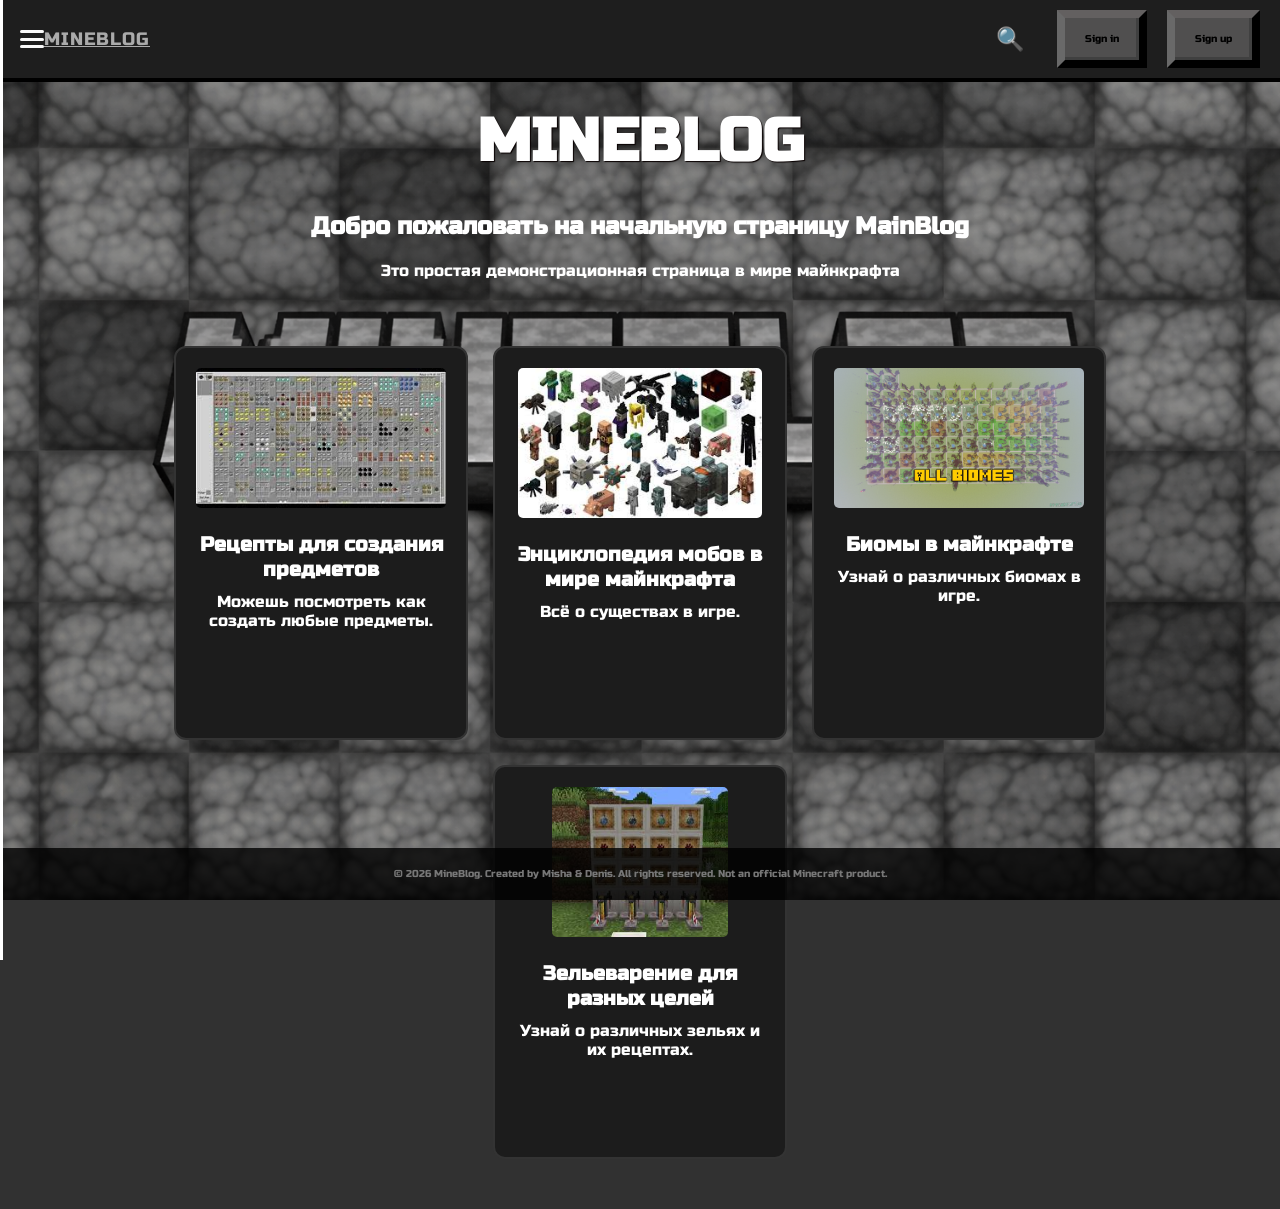
<file: index.html>
<!DOCTYPE html>
<html lang="ru">
<head>
    <meta charset="UTF-8">
    <meta name="viewport" content="width=device-width, initial-scale=1.0">
    <title>MineBlog</title>
    <link href="https://fonts.googleapis.com/css2?family=Russo+One&display=swap" rel="stylesheet">
    <link rel="stylesheet" href="style.css">
    
</head>
<body>
<header class="minecraft-header">
    <div id="mySidebar" class="sidebar">
        <div class="sidebar-header">
            <span class="close-btn" onclick="toggleNav()">×</span>
            <h2 class="menu-title">Меню</h2>
        </div>
        <a href="index.html"><img src="templates/Главная.jpg" class="menu-icon"> Главная</a>
    <a href="reading.html"><img src="templates/три полоски.png" class="menu-icon"> Разделы</a>
    
    </div>
    <div class="burger-trigger" onclick="toggleNav()">
        <span></span>
        <span></span>
        <span></span>
    </div>
            <a href="index.html" class="wiki-title">MINEBLOG</a>
        </div>
    </div>


    <div class="right-title">
        <button class="search-btn">🔍</button>
        <a href="logout/login.html" class="mc-button">Sign in</a>
        <a href="logout/register.html" class="mc-button">Sign up</a>
    </div>
</header>

<main class="content">
    <h1 class="main-title">MINEBLOG</h1>
    </main>

<footer class="minecraft-footer">
    <p>© 2026 MineBlog. Created by Misha & Denis. All rights reserved. Not an official Minecraft product.</p>
</footer>

<main class="main-content">


<section class="hero">
    <h1>Добро пожаловать на начальную страницу MainBlog</h1>
    <p>Это простая демонстрационная страница в мире майнкрафта</p>
</section>


<section class="cards-container">
    <a href="card/crafting.html" class="card card-link">
        <img src="templates/Без названия (1).jpg" alt="MineBlog Logo" class="logo-img">
        <h3>Рецепты для создания предметов</h3>
        <p>Можешь посмотреть как создать любые предметы.</p>
    </a>
    <a href="card/mobs.html" class="card card-link">
        <img src="templates/Без названия.jpg" alt="MineBlog Logo" class="logo-img">
        <h3>Энциклопедия мобов в мире майнкрафта</h3>
        <p>Всё о существах в игре.</p>
    </a>
    <a href="card/biomes.html" class="card card-link">
        <img src="templates/Биомы2.jpg" class="logo-img" alt="Биомы">
        <h3>Биомы в майнкрафте</h3>
        <p>Узнай о различных биомах в игре.</p>
    </a>
    <a href="card/potion.html" class="card card-link">
        <img src="templates/Зелья.jpg" alt="MineBlog Logo" class="logo-img">
        <h3>Зельеварение для разных целей</h3>
        <p>Узнай о различных зельях и их рецептах.</p>
    </a>
</section>
<script src="wiki.js"></script>

</body>
</html>
</file>
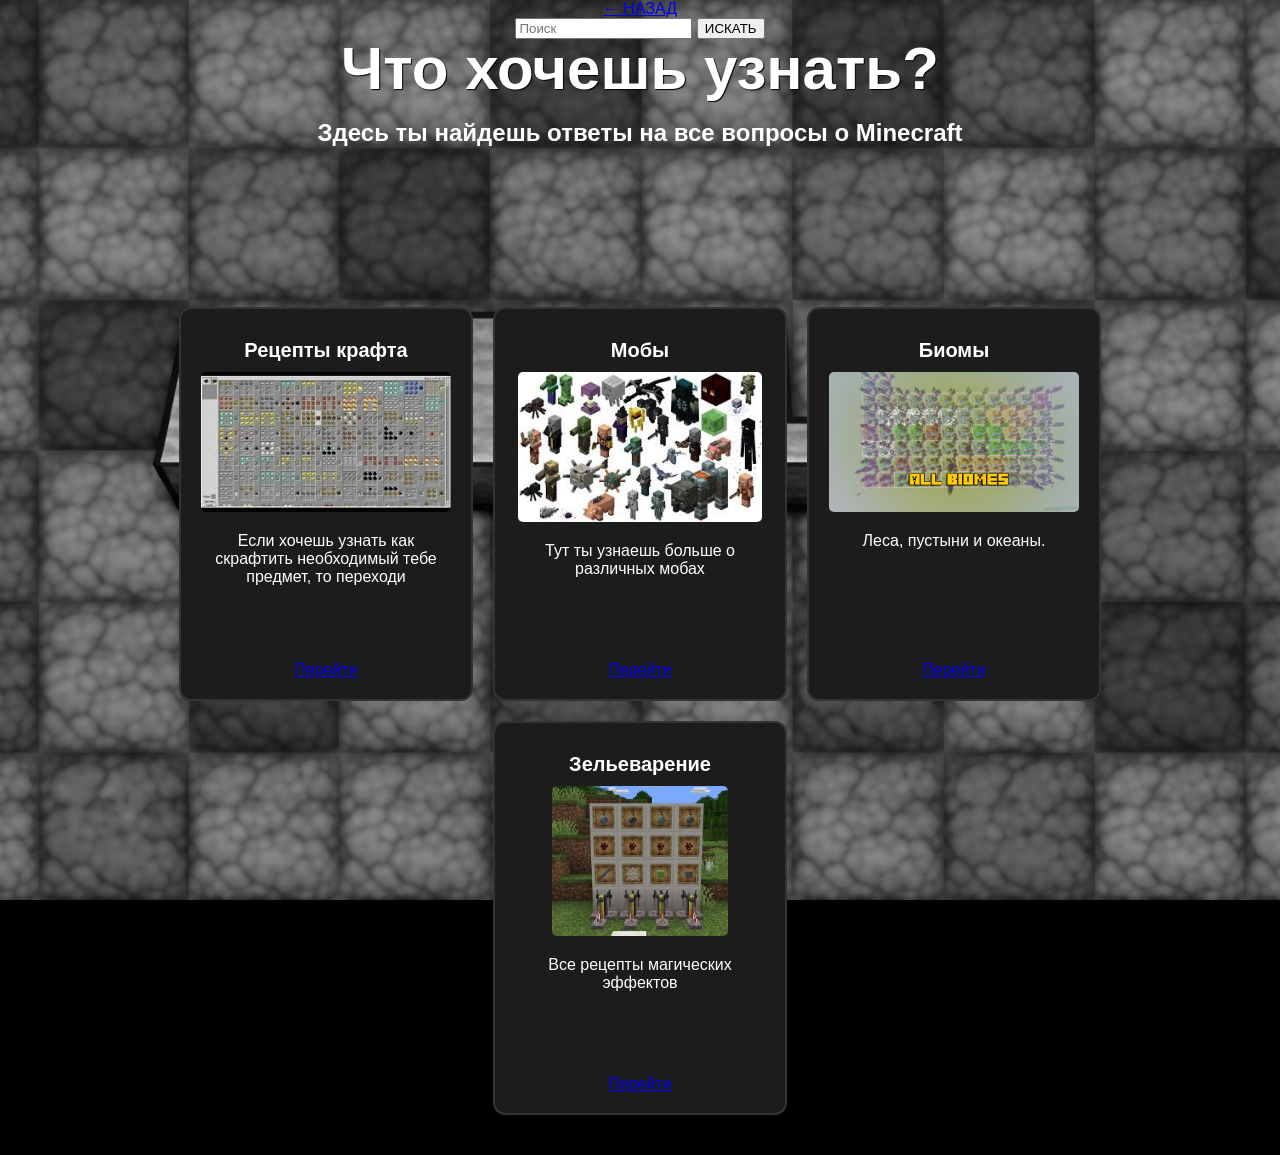
<file: reading.html>
<DOCTYPE html>
<html lang="ru">
<html lang="en">
    <head>
        <meta charset="UTF-8">
        <title>Выбор темы - MineBlog</title>
        <link rel="stylesheet" href="style.css"></head>
        <body style="background-color: black; color: white; text-align: center;">
           <header class="reading-header">
    <a href="index.html" class="back-button">← НАЗАД</a>
    
    <div class="search-bar">
        <input type="text" placeholder="Поиск">
        <button type="submit">ИСКАТЬ</button>
    </div>
</header>
            <main class="reading-page"></main>
            
            <main class="main-content">
    <h1 class="main-title">Что хочешь узнать?</h1>
    <h2>Здесь ты найдешь ответы на все вопросы о Minecraft</h2>
  <section class="cards-container">
        </section>
</main>

            <div class="cards-container" style="display: flex; justify-content: center; gap: 20px; flex-wrap: wrap; padding: 40px;">
 <div class="card">
    <h3>Рецепты крафта</h3>
    <img src="templates/Без названия (1).jpg" alt="MineBlog Logo" class="card-icon" alt="Крафт">
    <p>Если хочешь узнать как скрафтить необходимый тебе предмет, то переходи</p>
    <a href="crafting.html" class="cta-button">Перейти</a>
 </div>
    <div class="card">
        <h3>Мобы</h3>
        <img src="templates/Без названия.jpg" alt="MineBlog Logo" class="card-icon" alt="Зелья" > 
        <p>Тут ты узнаешь больше о различных мобах</p>
        <a href="mobs.html" class="cta-button">Перейти</a>
    </div>
    <div class="card">

        <h3>Биомы</h3>
        <img src="templates/Биомы2.jpg" alt="MineBlog Logo" class="card-icon" alt="Биомы" > 
        <p>Леса, пустыни и океаны.</p>
        <a href="biomes.html" class="cta-button">Перейти</a>
    </div>
    <div class="card">
        <h3>Зельеварение</h3>
        <img src="templates/Зелья.jpg" alt="MineBlog Logo" class="card-icon" alt="Зелья" > 
        <p>Все рецепты магических эффектов</p>
        <a href="potion.html" class="cta-button">Перейти</a>
    </div>
    
        </body>
        <html>
</DOCTYPE>
</file>
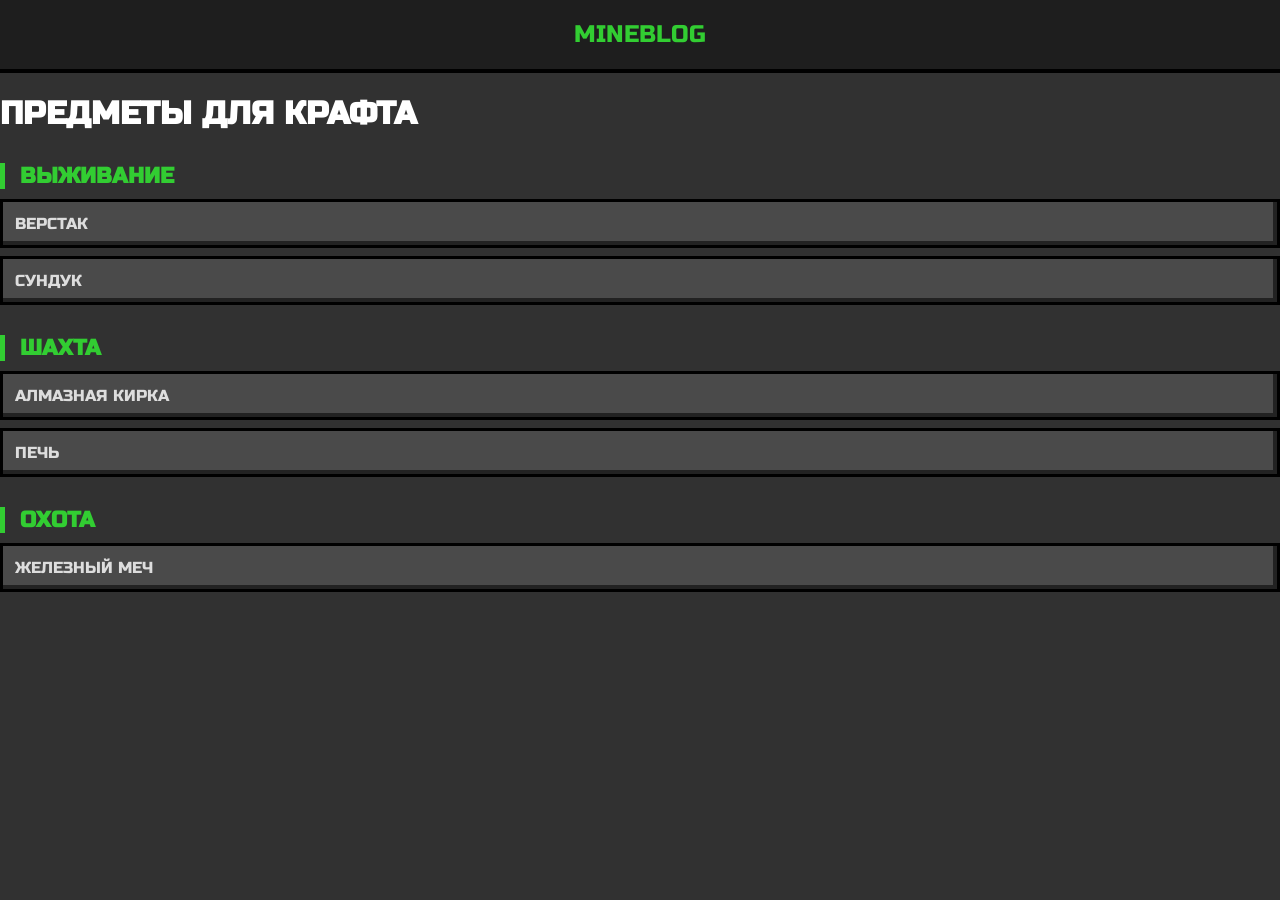
<file: card/crafting.html>
<!DOCTYPE html>
<html lang="ru">
<head>
    <meta charset="UTF-8">
    <title>MineBlog - База Крафтов</title>
    <link href="https://fonts.googleapis.com/css2?family=Russo+One&display=swap" rel="stylesheet">
    <link rel="stylesheet" href="crafting.css">
</head>
<body>
    <header class="header"><a href="../index.html">MINEBLOG</a></header>
    
    <div class="list-container">
        <h1 class="main-title">ПРЕДМЕТЫ ДЛЯ КРАФТА</h1>
        <div id="itemList">
            </div>
    </div>

    <script src="database.js"></script>
    <script>
        const listContainer = document.getElementById('itemList');
        const itemsArray = Object.keys(mc_database).map(id => ({ id, ...mc_database[id] }));

        function render() {
            const categories = [...new Set(itemsArray.map(i => i.category))];
            
            listContainer.innerHTML = categories.map(cat => `
                <h2 class="category-title">${cat.toUpperCase()}</h2>
                <div class="item-group">
                    ${itemsArray.filter(i => i.category === cat).map(item => `
                        <a href="item.html?id=${item.id}" class="item-link">${item.name.toUpperCase()}</a>
                    `).join('')}
                </div>
            `).join('');
        }
        render();
    </script>
</body>
</html>
</file>
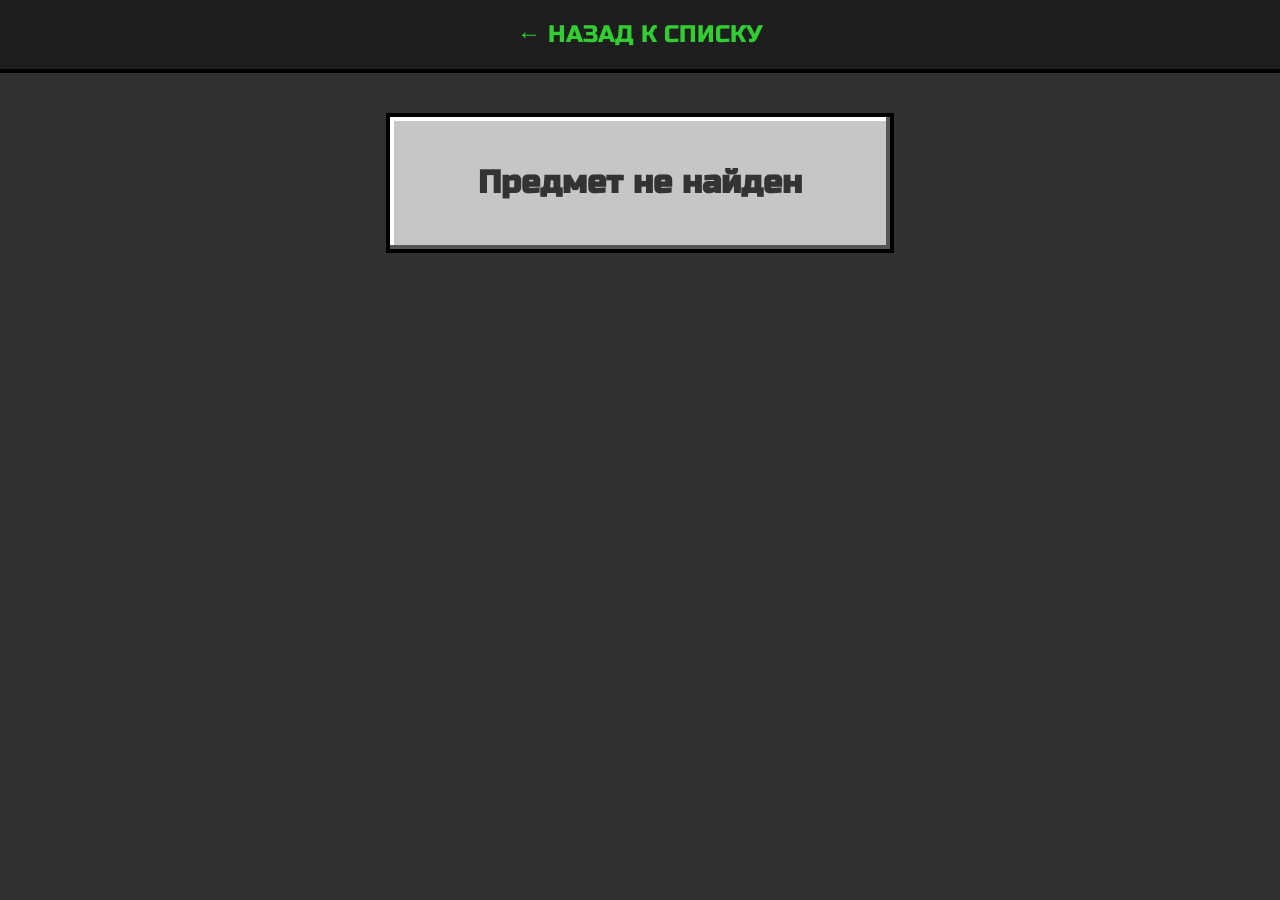
<file: card/item.html>
<!DOCTYPE html>
<html lang="ru">
<head>
    <meta charset="UTF-8">
    <title>MineBlog - Просмотр крафта</title>
    <link href="https://fonts.googleapis.com/css2?family=Russo+One&display=swap" rel="stylesheet">
    <link rel="stylesheet" href="crafting.css">
</head>
<body>
    <header class="header"><a href="crafting.html">← НАЗАД К СПИСКУ</a></header>
    
    <main class="item-card" id="itemData">
        </main>

    <script src="database.js"></script>
    <script>
        const params = new URLSearchParams(window.location.search);
        const id = params.get('id');
        const item = mc_database[id];

        if (item) {
            document.getElementById('itemData').innerHTML = `
                <h1 class="item-title">${item.name.toUpperCase()}</h1>
                <img src="../templates/${id}.png" class="main-img" onerror="this.src='../templates/default.png'">
                
                <div class="crafting-container">
                    <div class="crafting-grid">
                        ${item.recipe.map(res => `
                            <div class="slot">${res ? `<img src="../templates/${res}.png">` : ''}</div>
                        `).join('')}
                    </div>
                </div>
                
                <p class="item-description">${item.desc}</p>
                <div style="font-size: 10px; color: #888; margin-top: 10px;">Категория: ${item.category}</div>
            `;
        } else {
            document.getElementById('itemData').innerHTML = "<h1>Предмет не найден</h1>";
        }
    </script>
</body>
</html>
</file>
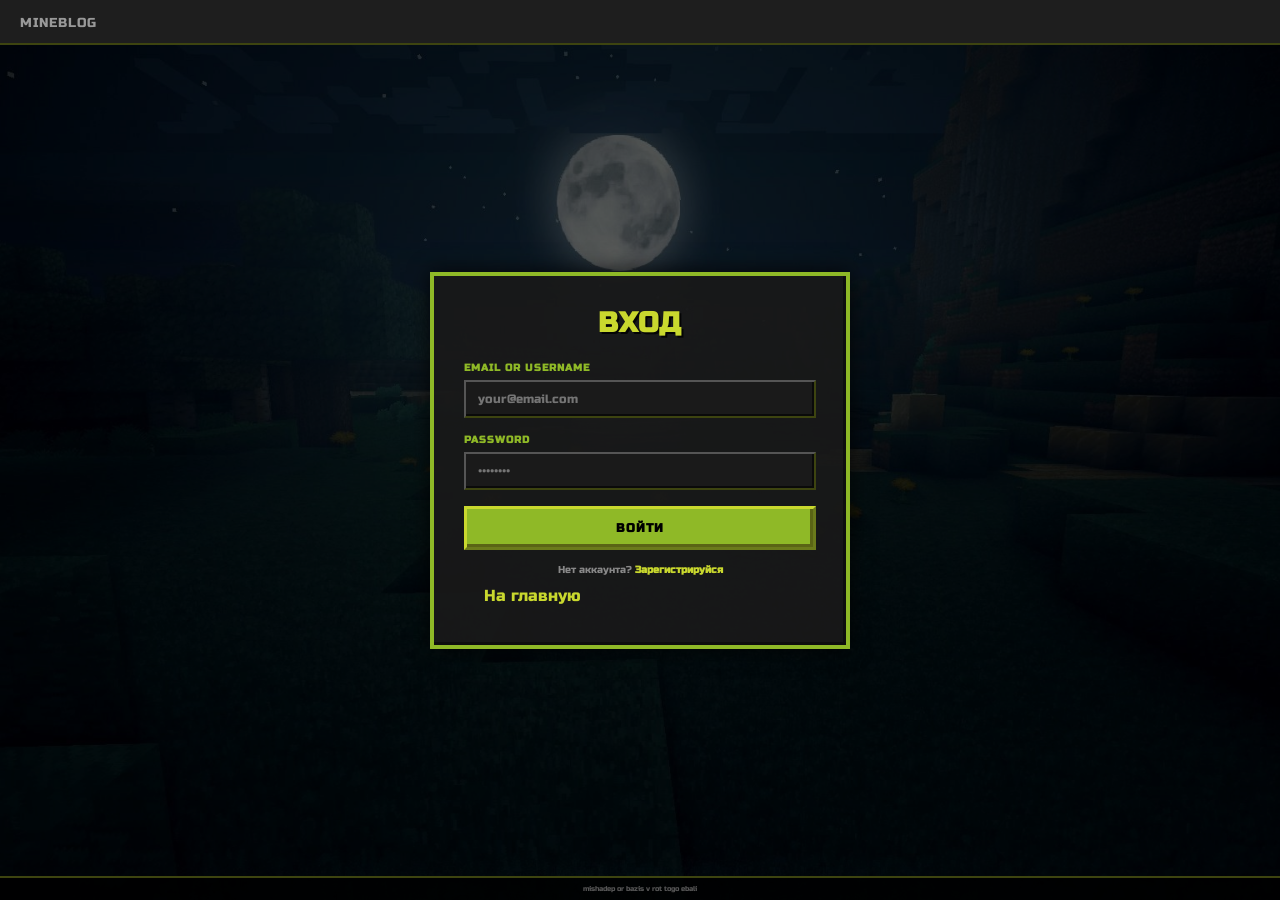
<file: logout/login.html>
<!DOCTYPE html>
<html lang="ru">
<head>
    <meta charset="UTF-8">
    <meta name="viewport" content="width=device-width, initial-scale=1.0">
    <title>MineBlog - Вход</title>
    <link href="https://fonts.googleapis.com/css2?family=Russo+One&display=swap" rel="stylesheet">
    <link rel="stylesheet" href="login.css">
</head>
<body>

<header class="minecraft-header">
    <div class="header-left">
        <div class="titles">
            <a href="../index.html" class="wiki-title">MINEBLOG</a>
        </div>
    </div>
    <div class="right-title">
    </div>
</header>

<main class="content">
    <div class="form-container">
        <h1 class="form-title">ВХОД</h1>
        
        <form id="loginForm">
            <div class="form-group">
                <label for="email">email or username</label>
                <input type="text" id="email" name="email" placeholder="your@email.com" required>
            </div>

            <div class="form-group">
                <label for="password">password</label>
                <input type="password" id="password" name="password" placeholder="••••••••" required>
            </div>

            <button type="button" class="form-btn">ВОЙТИ</button>
        </form>

        <div class="form-footer">
            Нет аккаунта? <a href="register.html">Зарегистрируйся</a>
        </div>
    </di    <div class="form-footer-btn">
        
                <a href="../index.html" class="form-home-btn"> На главную</a>
            </div>
        
</main>

<footer class="minecraft-footer">
    <p>mishadep or bazis v rot togo ebali</p>
</footer>

<script src="logic.js"></script>
</body>
</html>
</file>
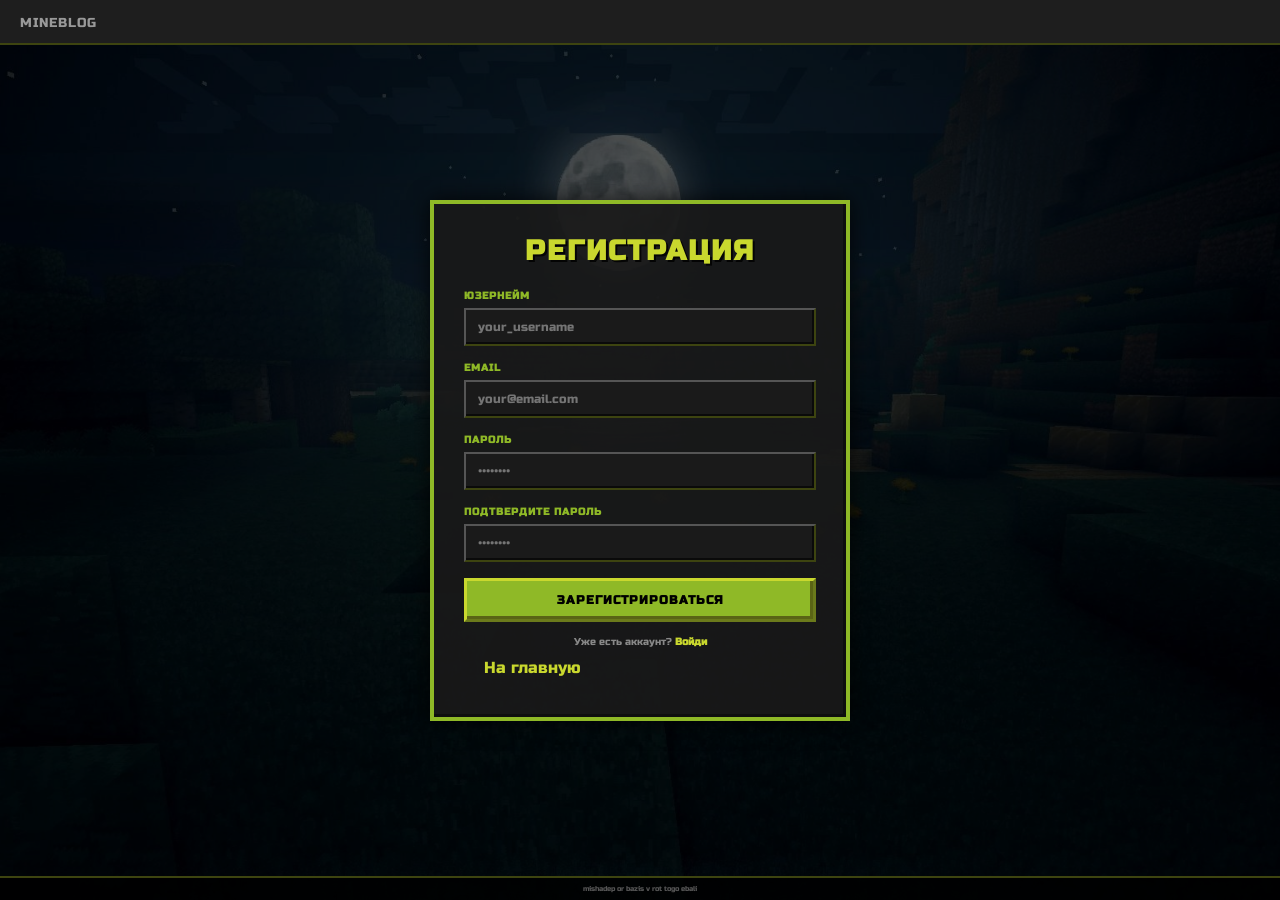
<file: logout/register.html>
<!DOCTYPE html>
<html lang="ru">
<head>
    <meta charset="UTF-8">
    <meta name="viewport" content="width=device-width, initial-scale=1.0">
    <title>MineBlog - Регистрация</title>
    <link href="https://fonts.googleapis.com/css2?family=Russo+One&display=swap" rel="stylesheet">
    <link rel="stylesheet" href="login.css">
</head>
<body>

<header class="minecraft-header">
    <div class="header-left">
        <div class="titles">
            <a href="../index.html" class="wiki-title">MINEBLOG</a>
        </div>
    </div>
    <div class="right-title">
    </div>
</header>

<main class="content">
    <div class="form-container">
        <h1 class="form-title">РЕГИСТРАЦИЯ</h1>
        
        <form id="registerForm">
            <div class="form-group">
                <label for="username">Юзернейм</label>
                <input type="text" id="username" name="username" placeholder="your_username" required>
            </div>

            <div class="form-group">
                <label for="email">Email</label>
                <input type="email" id="email" name="email" placeholder="your@email.com" required>
            </div>

            <div class="form-group">
                <label for="password">Пароль</label>
                <input type="password" id="password" name="password" placeholder="••••••••" required>
            </div>

            <div class="form-group">
                <label for="confirmPassword">Подтвердите пароль</label>
                <input type="password" id="confirmPassword" name="confirmPassword" placeholder="••••••••" required>
            </div>

            <button type="button" class="form-btn">ЗАРЕГИСТРИРОВАТЬСЯ</button>
        </form>

        <div class="form-footer">
            Уже есть аккаунт? <a href="login.html">Войди</a>
        </div>
    </di    <div class="form-footer-btn">
                <a href="../index.html" class="form-home-btn"> На главную</a>
            </div>
        
</main>

<footer class="minecraft-footer">
    <p>mishadep or bazis v rot togo ebali</p>
</footer>

<script src="logic.js"></script>
</body>
</html>
</file>
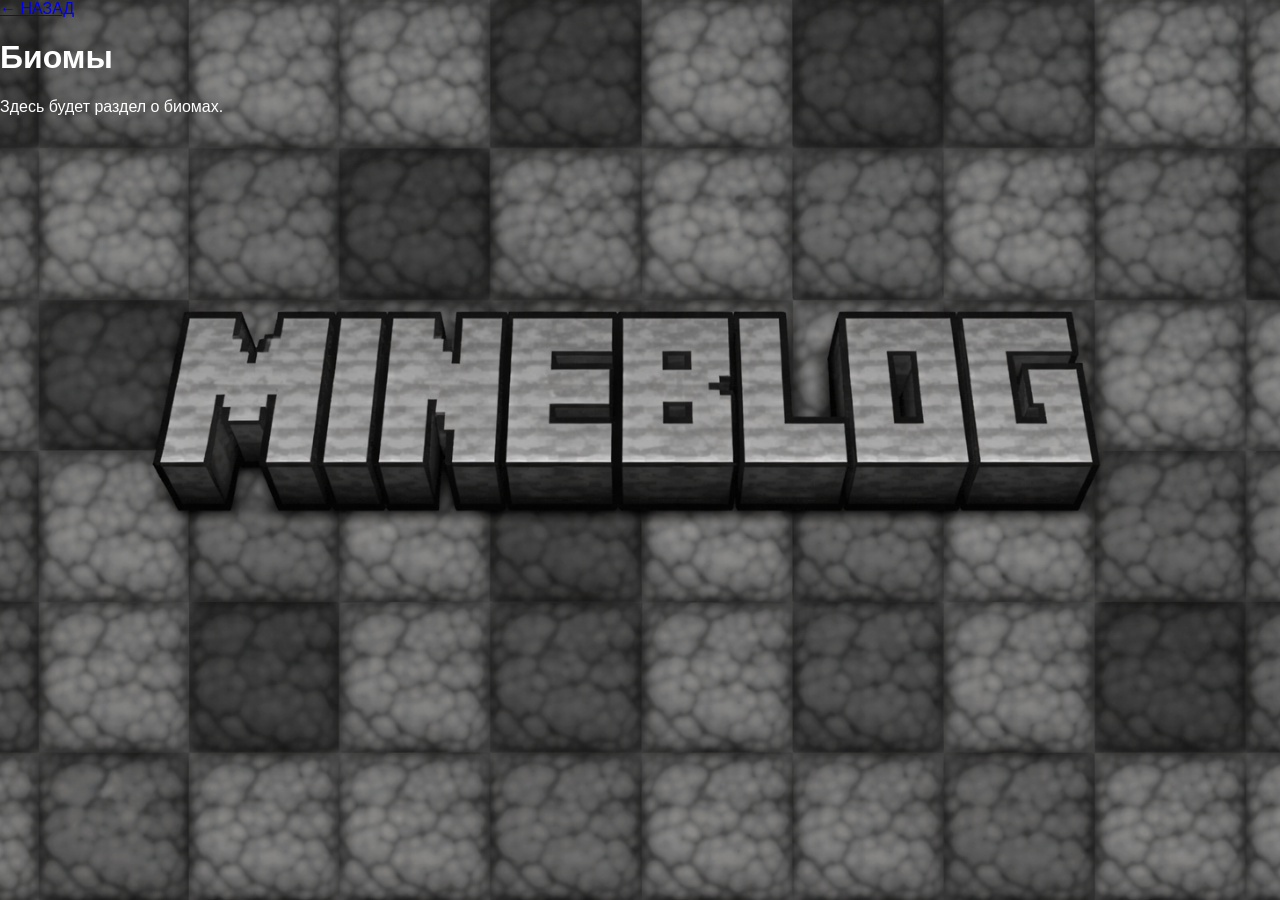
<file: reading/biomes.html>
<!DOCTYPE html>
<html lang="ru">
<head>
    <meta charset="UTF-8">
    <meta name="viewport" content="width=device-width, initial-scale=1.0">
    <title>Биомы</title>
    <link rel="stylesheet" href="../style.css">
</head>
<body class="section-page">
    <div class="section-curtain">
        <a href="../index.html" class="back-button">← НАЗАД</a>
        <h1 class="section-title">Биомы</h1>
        <p class="section-text">Здесь будет раздел о биомах.</p>
    </div>
</body>
</html>
</file>
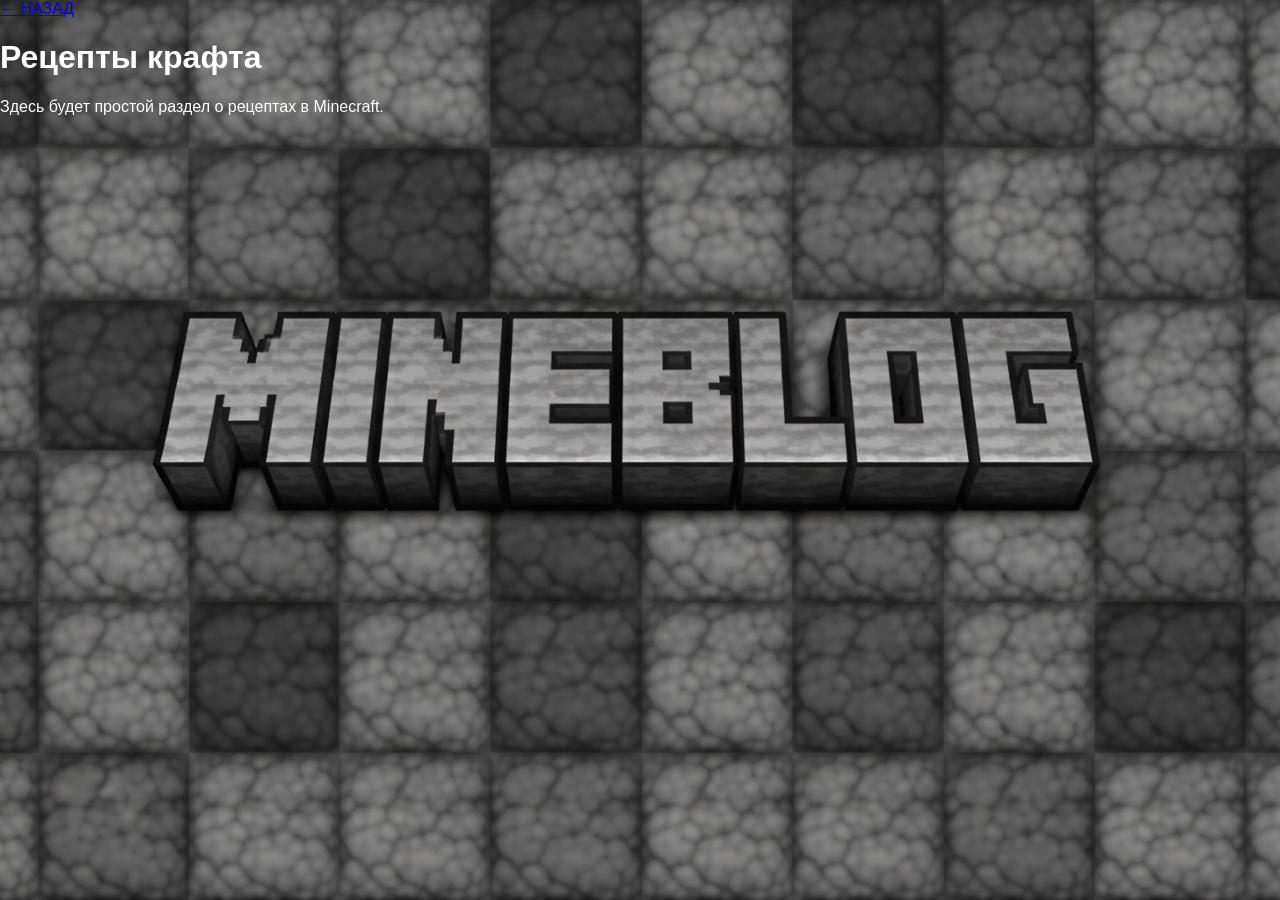
<file: reading/crafting.html>
<!DOCTYPE html>
<html lang="ru">
<head>
    <meta charset="UTF-8">
    <meta name="viewport" content="width=device-width, initial-scale=1.0">
    <title>Рецепты крафта</title>
    <link rel="stylesheet" href="../style.css">
</head>
<body class="section-page">
    <div class="section-curtain">
        <a href="../index.html" class="back-button">← НАЗАД</a>
        <h1 class="section-title">Рецепты крафта</h1>
        <p class="section-text">Здесь будет простой раздел о рецептах в Minecraft.</p>
    </div>
</body>
</html>
</file>
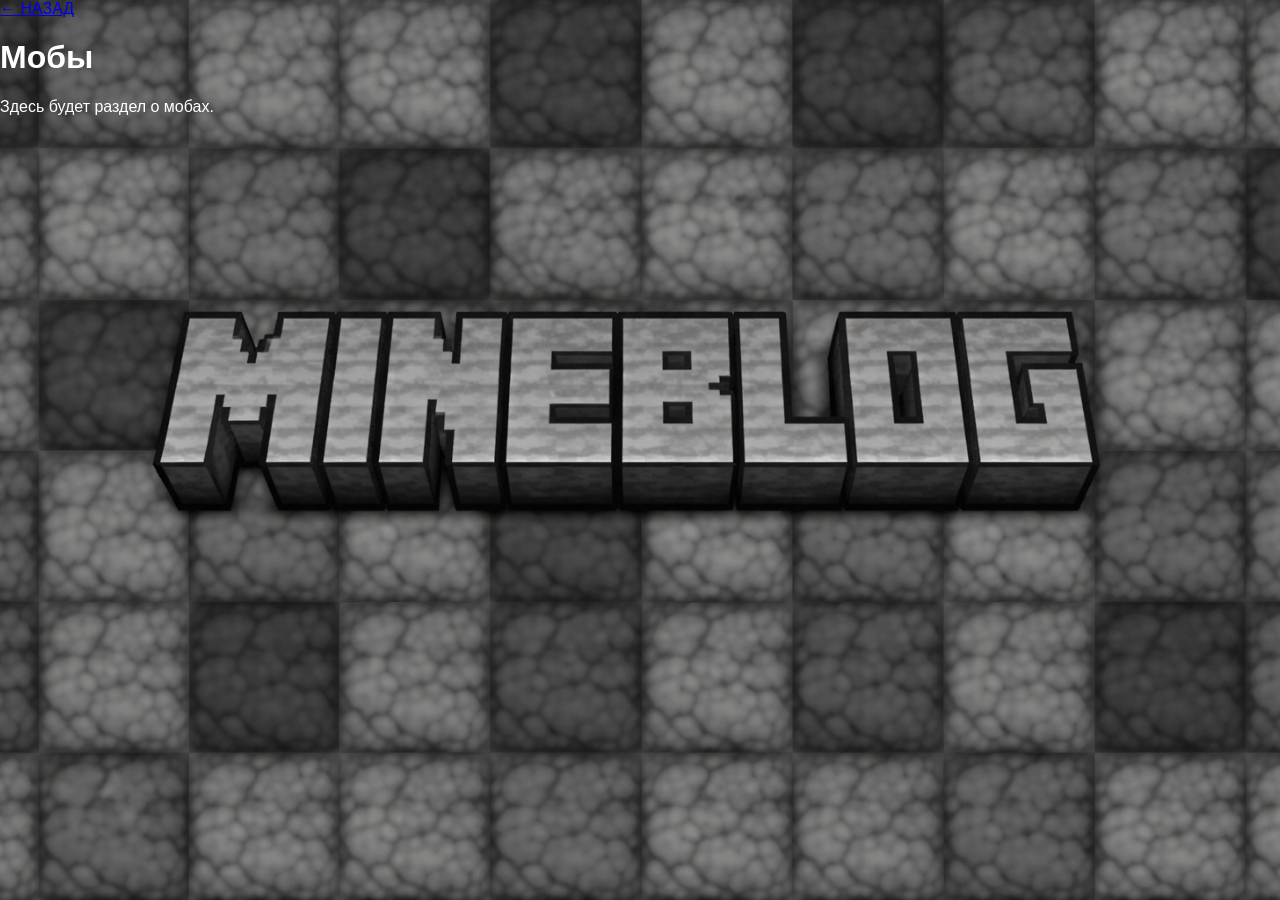
<file: reading/mobs.html>
<!DOCTYPE html>
<html lang="ru">
<head>
    <meta charset="UTF-8">
    <meta name="viewport" content="width=device-width, initial-scale=1.0">
    <title>Мобы</title>
    <link rel="stylesheet" href="../style.css">
</head>
<body class="section-page">
    <div class="section-curtain">
        <a href="../index.html" class="back-button">← НАЗАД</a>
        <h1 class="section-title">Мобы</h1>
        <p class="section-text">Здесь будет раздел о мобах.</p>
    </div>
</body>
</html>
</file>
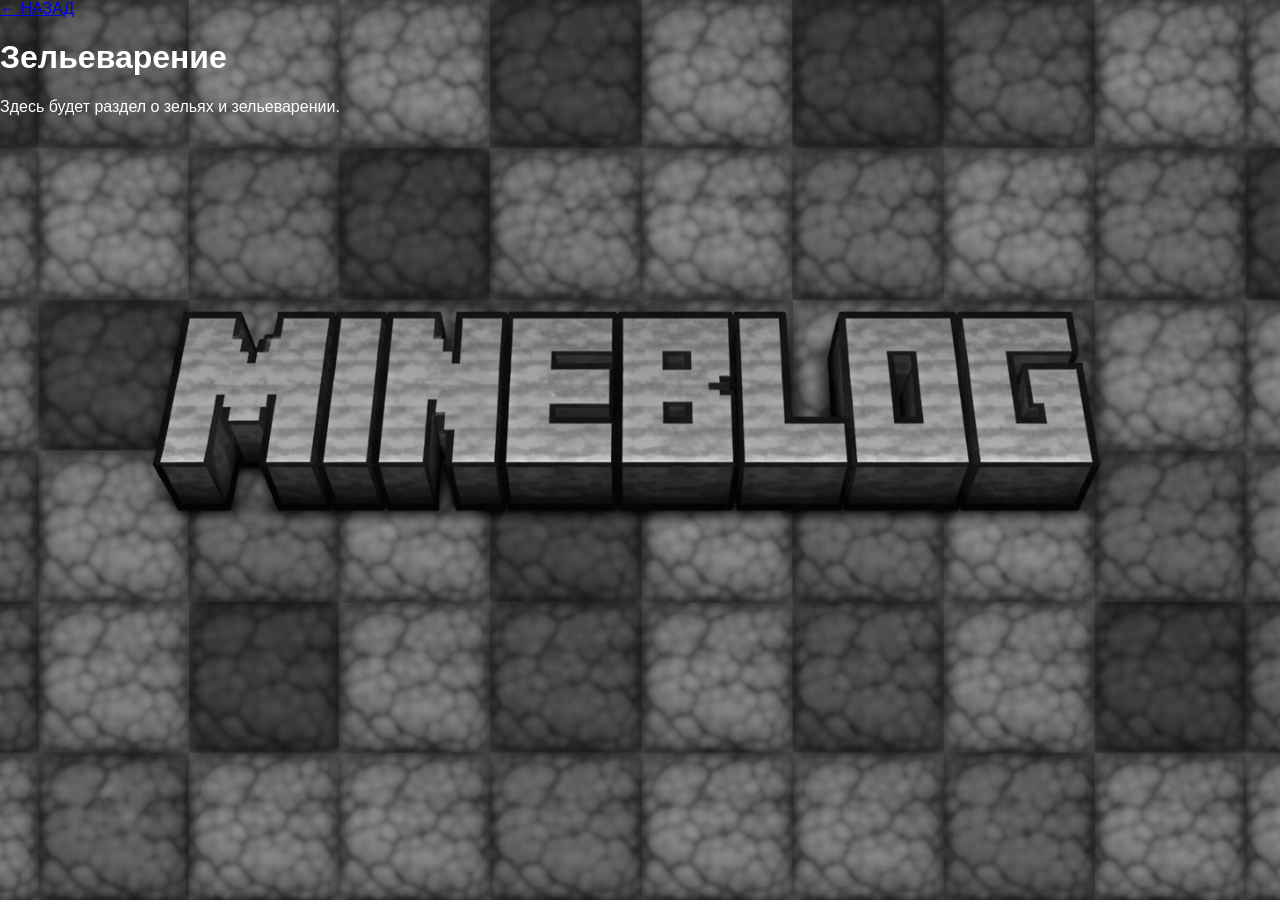
<file: reading/potion.html>
<!DOCTYPE html>
<html lang="ru">
<head>
    <meta charset="UTF-8">
    <meta name="viewport" content="width=device-width, initial-scale=1.0">
    <title>Зельеварение</title>
    <link rel="stylesheet" href="../style.css">
</head>
<body class="section-page">
    <div class="section-curtain">
        <a href="../index.html" class="back-button">← НАЗАД</a>
        <h1 class="section-title">Зельеварение</h1>
        <p class="section-text">Здесь будет раздел о зельях и зельеварении.</p>
    </div>
</body>
</html>
</file>
<file: style.css>
@import url('https://fonts.googleapis.com/css2?family=VT323&display=swap');

body {
    margin: 0;
    padding: 0;
    font-family: 'Russo One', sans-serif;
    font-style: normal;
    background-color: #313131;
    color: white;
    background-image: url('templates/logo main.png');
    background-size: cover;
    background-position: center;
    background-attachment: fixed;
    background-repeat: no-repeat;
}

.minecraft-header {
    display: flex;
    justify-content: space-between;
    align-items: center;
    padding: 10px 20px;
    background-color: #1e1e1e;
    border-bottom: 4px solid #000;
}

.header-left {
    display: flex;
    align-items: center;
    gap: 12px;
}

.right-title {
    margin-left: auto;
    display: flex;
    align-items: center;
    gap: 10px;
}

.logo-section {
    display: flex;
    align-items: center;
    gap: 12px;
}

.burger-trigger {
    width: 24px;
    height: 18px;
    display: flex;
    flex-direction: column;
    justify-content: space-between;
    cursor: pointer;
    flex-shrink: 0;
}

.burger-trigger span {
    height: 3px;
    width: 100%;
    display: block;
    background-color: #fafafa;
    border-radius: 2px;
}

.burger-trigger:hover span {
    background-color: #fff;
}

.titles {
    display: flex;
    align-items: center;
}

.wiki-title {
    font-size: 18px;
    color: #AAAAAA;
    letter-spacing: 1px;
}

.search-btn {
    background: none;
    border: none;
    color: rgb(153, 153, 153);
    font-size: 23px;
    cursor: pointer;
    padding: 5px;
    margin-right: 7px;
    transition: transform 0.1s;
}

.search-btn:hover {
    transform: scale(1.2);
}

.mc-button {
    background-color: #504f4f;
    border: 8px solid #000;
    border-top-color: #636060;
    border-left-color: #696969;
    color: #000000;
    padding: 15px 20px;
    text-decoration: none;
    font-size: 10px;
    cursor: pointer;
    box-shadow: inset -3px -3px 0px #404040;
    margin-left: 10px;
    display: inline-block;
}

.mc-button:hover {
    background-color: #ffffff;
    border-top-color: #f0f0f0;
    border-left-color: #272727;
}

.content {
    text-align: center;
    margin-top: 30px;
}

.main-title {
    font-size: 60px;
    color: #ffffff;
    text-shadow: 1px 1px 1px #080101;
    margin-bottom: 5px;
    height: auto;
    min-height: 60px;
    margin: 0;
    line-height: 1;
}

.minecraft-footer {
    position: fixed;
    bottom: 0;
    width: 100%;
    background-color: rgba(0,0,0,0.8);
    text-align: center;
    font-size: 10px;
    padding: 10px 0;
    color: #777;
}

.hero {
    text-align: center;
    padding-top: 20px;
    margin-top: 0;
}

.main-content .hero {
    padding-top: 20px;
    margin-top: 0;
}

.cards-container {
    display: flex;
    justify-content: center;
    flex-wrap: wrap;
    gap: 25px;
    padding: 50px 20px;
}

.card {
    background: #1c1c1c;
    border: 2px solid #333;
    border-radius: 12px;
    width: 250px;
    padding: 20px;
    display: flex;
    flex-direction: column;
    align-items: center;
    text-align: center;
    transition: 0.3s;
    min-height: 350px;
}

.card img {
    max-width: 100%;
    max-height: 150px;
    object-fit: contain;
    border-radius: 5px;
    margin-bottom: 10px;
}

.card h3 {
    margin: 10px 0;
    font-size: 20px;
    color: white;
}

.card p {
    flex-grow: 1;
    margin: 10px 0;
}

.card-link {
    display: block;
    color: inherit;
    text-decoration: none;
    height: 100%;
}

.card:hover {
    border-color: #454644;
    transform: translateY(-5px);
    cursor: pointer;
}

.dropdown-menu {
    position: absolute;
    top: 40px;
    left: 0;
    background: #504f4f;
    border: 3px solid #000;
    border-top-color: #636060;
    border-left-color: #696969;
    background-color: #504f4f;
    box-shadow: inset -3px -3px 0px #404040;
    display: none;
    z-index: 1000;
    flex-direction: column;
    min-width: 200px;
}

.dropdown-menu.show {
    display: flex;
}

.menu-item {
    padding: 12px 15px;
    text-decoration: none;
    color: #000000;
    font-size: 14px;
    cursor: pointer;
    display: block;
    border-bottom: 2px solid #404040;
    transition: background-color 0.2s;
}

.menu-item:last-child {
    border-bottom: none;
}

.menu-item:hover {
    background-color: #636060;
    color: #ffffff;
}

.menu-container:hover .dropdown-menu {
    display: flex;
}
.sidebar {
    height: 100%;
    width: 0; /* Изначально скрыто */
    position: fixed;
    z-index: 2001; /* Поверх всего */
    top: 0;
    left: 0;
    background-color: #1a1a1a;
    overflow-x: hidden;
    transition: 0.4s; /* Плавность как в YouTube */
    padding-top: 60px;
    border-right: 3px solid #ffffff;
}
.sidebar a {
    padding: 15px 25px;
    text-decoration: none;
    font-size: 22px;
    color: #ccc;
    display: flex;
    align-items: center;
    transition: 0.3s;
    border-buttom: 1px solid #333;
}
.sidebar a:hover {
    color: #fff;
    background-color: #333;
    padding-left: 35px;
}
.close-btn {
    position: absolute;
    top: 10px;
    right: 25px;
    font-size: 36px;
   cursor: pointer;
    color: #fff;
}
.close-btn:hover {
    color: #444444;
}
.menu-icon {
    width: 35px;
    margin-right: 25px;
}
.sidebar-overlay {
    display: none;
    position: fixed;
    width: 100%;
    height: 100%;
    background: rgba(0, 0, 0, 0.7);
    z-index: 2000; /* Под сайдбаром, но над остальным */
}
</file>
<file: card/crafting.css>
body { background-color: #313131; color: white; font-family: 'Russo One', sans-serif; margin: 0; }
.header { background: #1e1e1e; padding: 20px; border-bottom: 4px solid #000; text-align: center; }
.header a { color: #32CD32; text-decoration: none; font-size: 24px; }

/* Категории */
.category-title { color: #32CD32; font-size: 22px; margin: 30px 0 10px 0; border-left: 5px solid #32CD32; padding-left: 15px; }
.item-group { display: flex; flex-direction: column; gap: 8px; }

/* Ссылки-кнопки */
.item-link { 
    display: block; background: #4A4A4A; border: 3px solid #000; padding: 12px; 
    color: #DDD; text-decoration: none; transition: 0.1s;
    box-shadow: inset -4px -4px 0 #222;
}
.item-link:hover { background: #7A9B3C; color: #FFF; padding-left: 20px; }

/* Карточка предмета */
.item-card { 
    max-width: 450px; margin: 40px auto; background: #C6C6C6; border: 4px solid #000; 
    padding: 25px; text-align: center; color: #333; 
    box-shadow: inset -4px -4px 0 #555, inset 4px 4px 0 #FFF;
}
.main-img { width: 80px; height: 80px; image-rendering: pixelated; margin: 15px 0; }

/* Сетка верстака */
.crafting-container { background: #8B8B8B; border: 3px solid #373737; padding: 10px; display: inline-block; }
.crafting-grid { display: grid; grid-template-columns: repeat(3, 60px); gap: 4px; }
.slot { 
    width: 60px; height: 60px; background: #8B8B8B; border: 2px solid #373737; 
    box-shadow: inset 2px 2px 0 #000; display: flex; align-items: center; justify-content: center;
}
.slot img { width: 44px; height: 44px; image-rendering: pixelated; }
.item-description { margin-top: 20px; font-size: 14px; border-top: 1px solid #999; padding-top: 10px; }
</file>
<file: logout/login.css>
/* Общие настройки */
* {
    margin: 0;
    padding: 0;
    box-sizing: border-box;
}

html, body {
    height: 100%;
    font-family: 'Russo One', sans-serif;
    color: white;
}

body {
    display: flex;
    flex-direction: column;
    background-image: url('../templates/logotest.jpg');
    background-size: cover;
    background-attachment: fixed;
    background-position: center;
}

body::before {
    content: '';
    position: fixed;
    top: 0;
    left: 0;
    right: 0;
    bottom: 0;
    background-color: rgba(0, 0, 0, 0.6);
    z-index: 0;
}

/* Шапка */
.minecraft-header {
    display: flex;
    justify-content: space-between;
    align-items: center;
    padding: 12px 20px;
    background-color: #1e1e1e;
    border-bottom: 2px solid #3D4410;
    position: relative;
    z-index: 1;
    flex-shrink: 0;
}

.header-left .wiki-title {
    font-size: 13px;
    color: #999;
    text-decoration: none;
    letter-spacing: 1px;
    transition: color 0.2s;
}

.header-left .wiki-title:hover {
    color: #C9D82E;
}

.right-title {
    display: flex;
    gap: 8px;
}

.mc-button {
    background-color: #6B7A1B;
    border: 2px solid #3D4410;
    color: #C9D82E;
    padding: 6px 12px;
    font-size: 8px;
    cursor: pointer;
    text-decoration: none;
    display: inline-block;
    transition: all 0.2s;
    border-radius: 0;
}

.mc-button:hover {
    background-color: #8FB927;
    border-color: #C9D82E;
    color: #FFD700;
}

/* Контент */
.content {
    flex: 1;
    display: flex;
    justify-content: center;
    align-items: center;
    padding: 20px;
    position: relative;
    z-index: 1;
}

/* Контейнер формы */
.form-container {
    background-color: rgba(25, 25, 25, 0.92);
    border: 4px solid #8FB927;
    box-shadow: 0 0 20px rgba(0, 0, 0, 0.8), inset -3px -3px 0px rgba(0, 0, 0, 0.4);
    padding: 30px;
    width: 100%;
    max-width: 420px;
    border-radius: 0;
}

.form-title {
    font-size: 28px;
    color: #C9D82E;
    text-align: center;
    margin-bottom: 22px;
    letter-spacing: 2px;
    text-shadow: 2px 2px 0px rgba(0, 0, 0, 0.8);
}

.form-group {
    margin-bottom: 16px;
}

.form-group label {
    display: block;
    margin-bottom: 6px;
    font-size: 10px;
    color: #8FB927;
    text-transform: uppercase;
    letter-spacing: 1px;
    font-weight: bold;
}

.form-group input {
    width: 100%;
    padding: 10px 12px;
    background-color: #1a1a1a;
    border: 2px solid #3D4410;
    border-top-color: #555;
    border-left-color: #555;
    color: #C9D82E;
    font-family: 'Russo One', sans-serif;
    font-size: 12px;
    transition: all 0.2s;
    box-shadow: inset -2px -2px 0px #0a0a0a;
}

.form-group input:focus {
    outline: none;
    background-color: #222;
    border-color: #8FB927;
    border-top-color: #C9D82E;
    border-left-color: #C9D82E;
    box-shadow: inset -2px -2px 0px #0a0a0a, 0 0 8px rgba(143, 185, 39, 0.4);
}

.form-btn {
    width: 100%;
    padding: 12px;
    background-color: #8FB927;
    border: 3px solid #6B7A1B;
    border-top-color: #C9D82E;
    border-left-color: #C9D82E;
    color: #000;
    font-family: 'Russo One', sans-serif;
    font-size: 12px;
    font-weight: bold;
    cursor: pointer;
    text-transform: uppercase;
    letter-spacing: 1px;
    transition: all 0.1s;
    margin-bottom: 14px;
    box-shadow: inset -3px -3px 0px #5a6415;
}

.form-btn:hover {
    background-color: #A5C930;
    border-top-color: #FFD700;
    border-left-color: #FFD700;
}

.form-btn:active {
    box-shadow: inset 3px 3px 0px #5a6415;
    transform: scale(0.98);
}

.form-footer {
    text-align: center;
    font-size: 10px;
    color: #888;
}

.form-footer a {
    color: #C9D82E;
    text-decoration: none;
    transition: color 0.2s;
    font-weight: bold;
}

.form-footer a:hover {
    color: #FFD700;
    text-decoration: underline;
}

/* Футер */
.minecraft-footer {
    background-color: rgba(0, 0, 0, 0.8);
    border-top: 2px solid #3D4410;
    text-align: center;
    font-size: 7px;
    padding: 7px;
    color: #555;
    position: relative;
    z-index: 1;
    flex-shrink: 0;
}

/* Футер */
.minecraft-footer {
    background-color: rgba(0, 0, 0, 0.8);
    border-top: 2px solid #3D4410;
    text-align: center;
    font-size: 7px;
    padding: 7px;
    color: #555;
    position: relative;
    z-index: 1;
    flex-shrink: 0;
}

.form-home-btn {
    background-color: none;
    color: #C9D82E;              /* Цвет текста */
    padding: 10px 20px;       /* Внутренние отступы, чтобы была похожа на кнопку */
    text-decoration: none;     /* Убираем подчеркивание ссылки */
    border-radius: 5px;        /* Скругляем углы */
    display: inline-block;     /* Чтобы отступы работали корректно */
}
</file>
